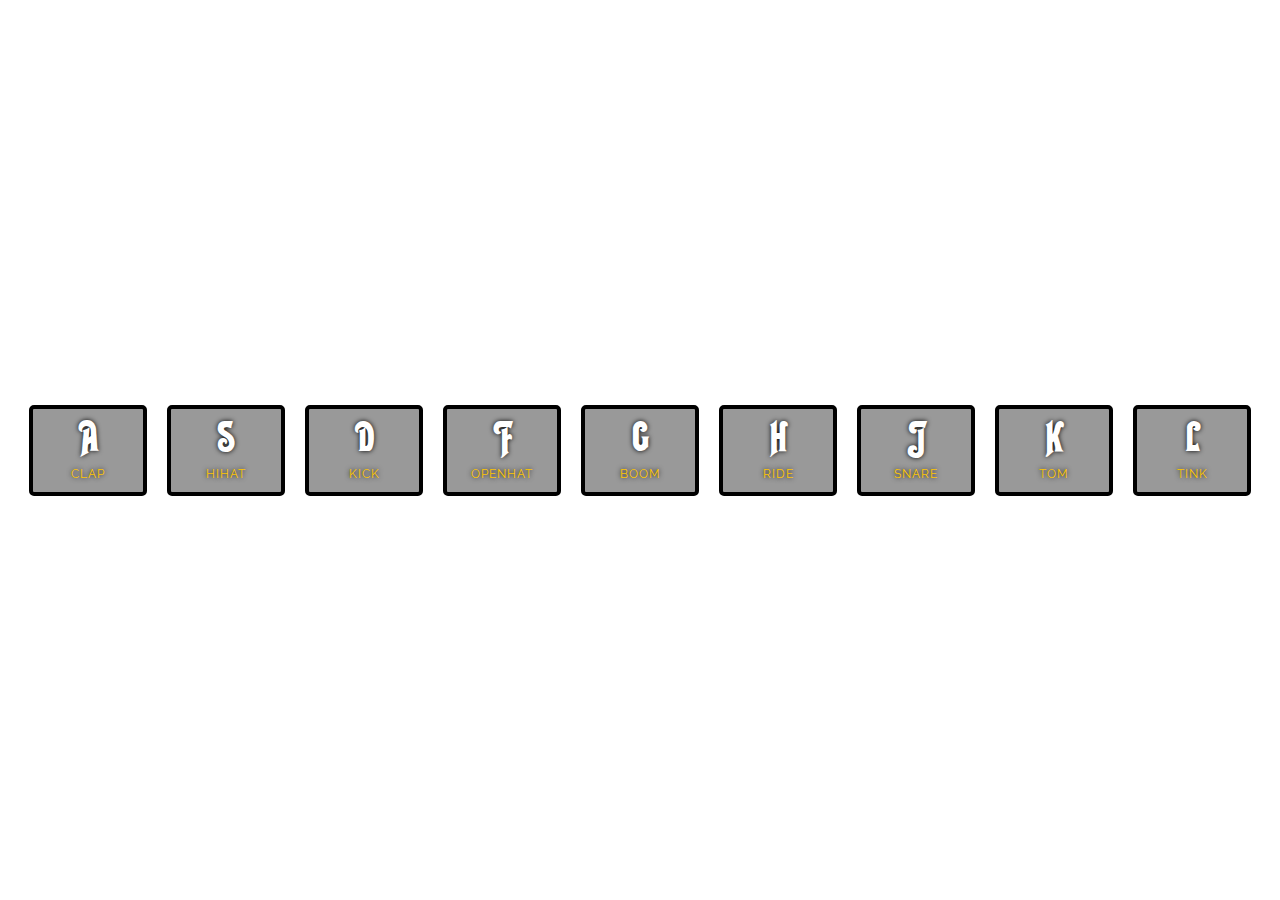
<file: D01/index.html>
<!doctype html>
<html lang="en">
    <head>
        <meta charset="utf-8">
        <title>Neil Peart is God</title>
        <link href="https://fonts.googleapis.com/css?family=Raleway" rel="stylesheet">
        <link rel="stylesheet" href="app.css">
    </head>
    <body>
        <div class="keys">
            <div data-key="65" class="key"><kbd>A</kbd><span class="sound">clap</span></div>
            <div data-key="83" class="key"><kbd>S</kbd><span class="sound">hihat</span></div>
            <div data-key="68" class="key"><kbd>D</kbd><span class="sound">kick</span></div>
            <div data-key="70" class="key"><kbd>F</kbd><span class="sound">openhat</span></div>
            <div data-key="71" class="key"><kbd>G</kbd><span class="sound">boom</span></div>
            <div data-key="72" class="key"><kbd>H</kbd><span class="sound">ride</span></div>
            <div data-key="74" class="key"><kbd>J</kbd><span class="sound">snare</span></div>
            <div data-key="75" class="key"><kbd>K</kbd><span class="sound">tom</span></div>
            <div data-key="76" class="key"><kbd>L</kbd><span class="sound">tink</span></div>
        </div>

        <audio src="sounds/clap.wav" data-key="65"></audio>
        <audio src="sounds/hihat.wav" data-key="83"></audio>
        <audio src="sounds/kick.wav" data-key="68"></audio>
        <audio src="sounds/openhat.wav" data-key="70"></audio>
        <audio src="sounds/boom.wav" data-key="71"></audio>
        <audio src="sounds/ride.wav" data-key="72"></audio>
        <audio src="sounds/snare.wav" data-key="74"></audio>
        <audio src="sounds/tom.wav" data-key="75"></audio>
        <audio src="sounds/tink.wav" data-key="76"></audio>

        <script>
            function playSound(e) {
                const audio = document.querySelector(`audio[data-key="${e.keyCode}"]`);
                const key = document.querySelector(`.key[data-key="${e.keyCode}"]`);
                if(!audio) return;
                audio.currentTime = 0;
                audio.play();
                key.classList.add('playing')
            }

            function removeTransition(e) {
                if (e.propertyName !== 'transform') return;
                this.classList.remove('playing');
            }

            const keys = document.querySelectorAll('.key');
            keys.forEach(key => key.addEventListener('transitionend', removeTransition))
            window.addEventListener('keydown', playSound);
        </script>
    </body>
</html>
</file>
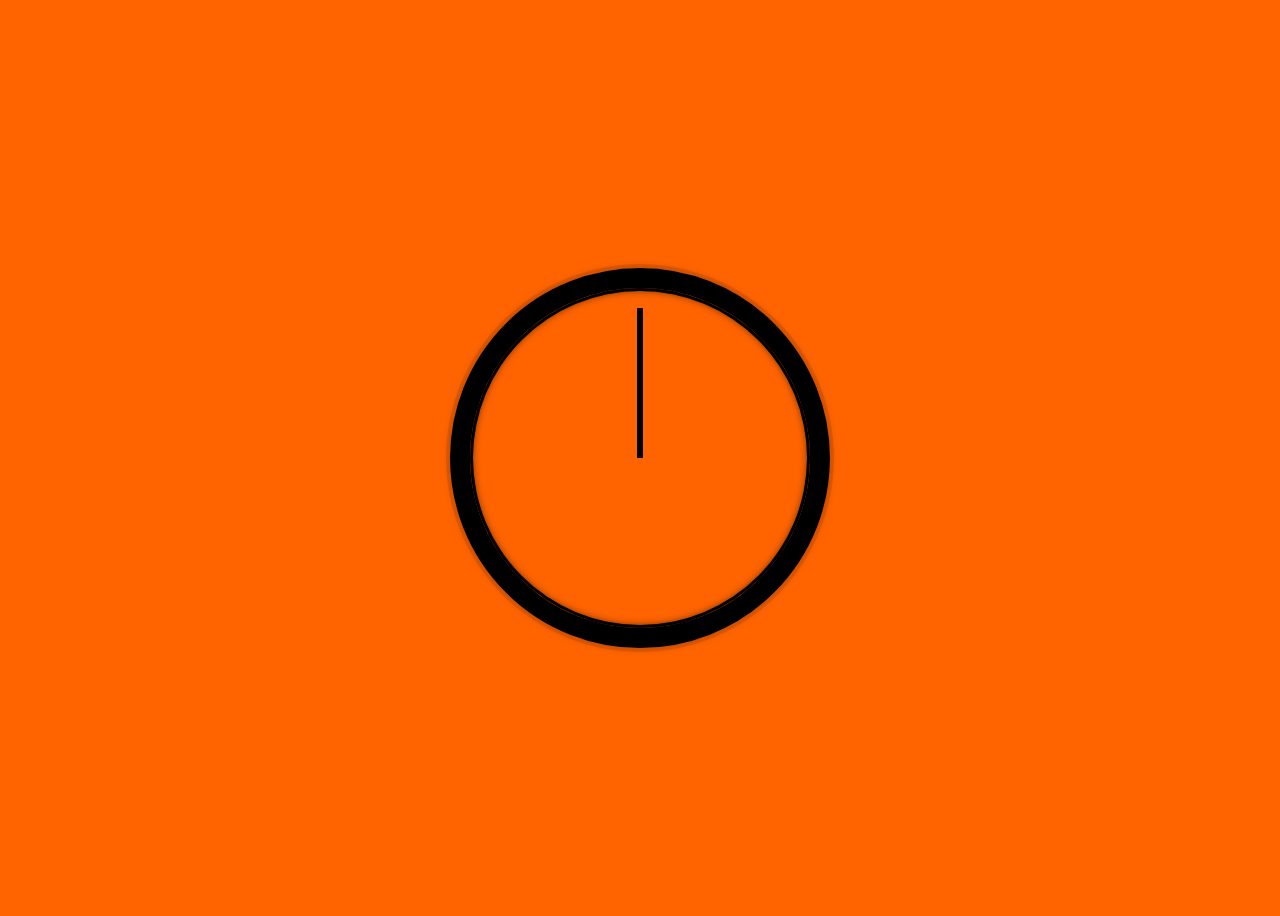
<file: D02/index.html>
<!doctype html>
<html>
    <head>
        <meta charset="utf-8">
        <meta name="description" content="">
        <meta name="viewport" content="width=device-width, initial-scale=1">
        <title>Time</title>
        <link rel="stylesheet" href="css/style.css">
        <link rel="author" href="humans.txt">
    </head>
    <body>
        <div class="clock">
        	<div class="clock-face">
        		<div class="hand second-hand"></div>
        		<div class="hand minute-hand"></div>
        		<div class="hand hour-hand"></div>
        	</div>
        </div>
        <script src="js/main.js"></script>
    </body>
</html>
</file>
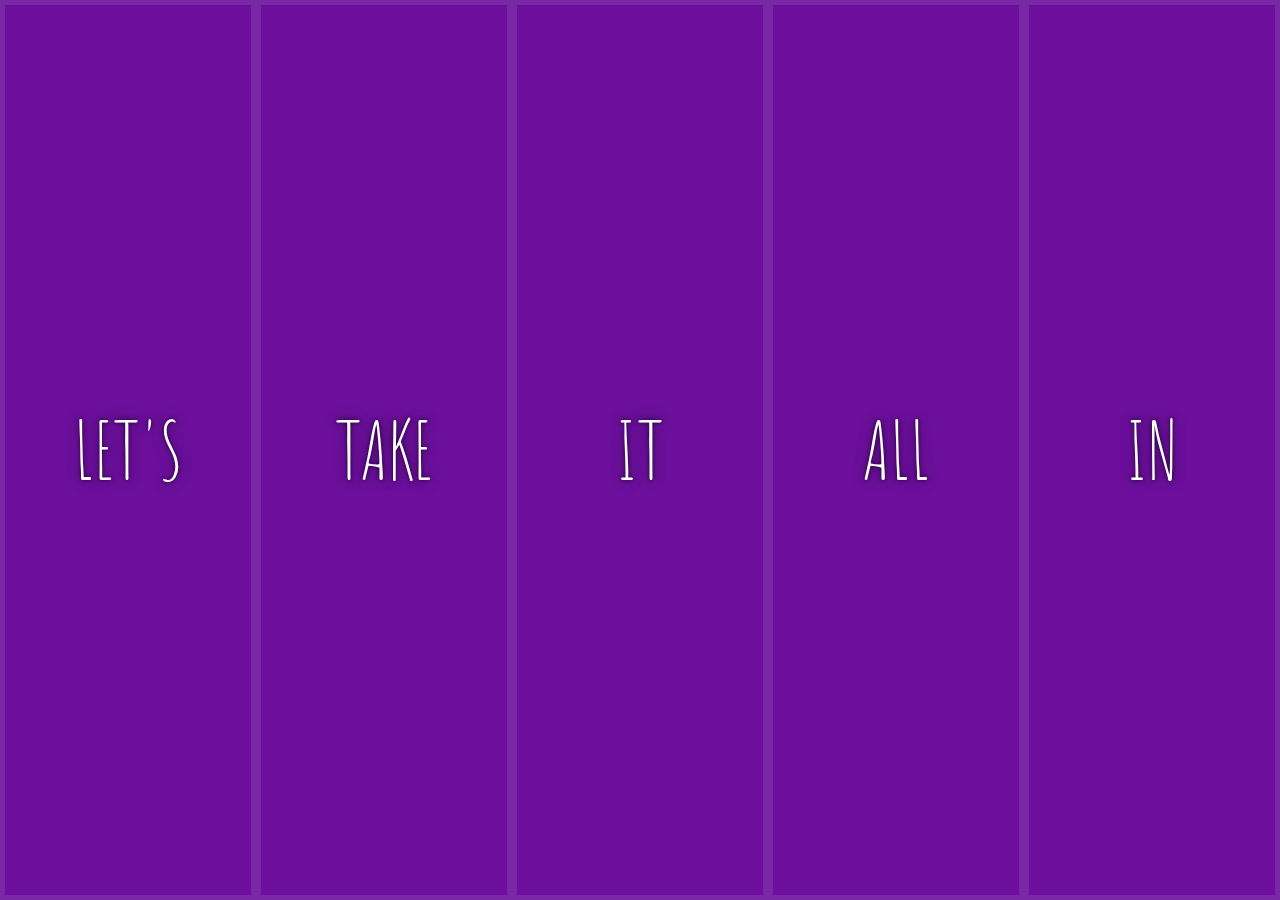
<file: D05/index.html>
<!DOCTYPE html>
<html lang="en">
<head>
  <meta charset="UTF-8">
  <title>Flex Panels 💪</title>
  <link href='https://fonts.googleapis.com/css?family=Amatic+SC' rel='stylesheet' type='text/css'>
</head>
<body>
  <style>
    html {
      box-sizing: border-box;
      background:#ffc600;
      font-family:'helvetica neue';
      font-size: 20px;
      font-weight: 200;
    }
    body {
      margin: 0;
    }
    *, *:before, *:after {
      box-sizing: inherit;
    }

    .panels {
      min-height:100vh;
      overflow: hidden;
      display: flex;
    }

    .panel {
      background:#6B0F9C;
      box-shadow:inset 0 0 0 5px rgba(255,255,255,0.1);
      color:white;
      text-align: center;
      align-items:center;
      /* Safari transitionend event.propertyName === flex */
      /* Chrome + FF transitionend event.propertyName === flex-grow */
      transition:
        font-size 0.7s cubic-bezier(0.61,-0.19, 0.7,-0.11),
        flex 0.7s cubic-bezier(0.61,-0.19, 0.7,-0.11),
        background 0.2s;
      font-size: 20px;
      background-size:cover;
      background-position:center;
      flex: 1;
      justify-content: center;
      align-items: center;
      display: flex;
      flex-direction: column;
    }


    .panel1 { background-image:url(https://source.unsplash.com/gYl-UtwNg_I/1500x1500); }
    .panel2 { background-image:url(https://source.unsplash.com/1CD3fd8kHnE/1500x1500); }
    .panel3 { background-image:url(https://images.unsplash.com/photo-1465188162913-8fb5709d6d57?ixlib=rb-0.3.5&q=80&fm=jpg&crop=faces&cs=tinysrgb&w=1500&h=1500&fit=crop&s=967e8a713a4e395260793fc8c802901d); }
    .panel4 { background-image:url(https://source.unsplash.com/ITjiVXcwVng/1500x1500); }
    .panel5 { background-image:url(https://source.unsplash.com/3MNzGlQM7qs/1500x1500); }

    .panel > * {
      margin:0;
      width: 100%;
      transition:transform 0.5s;
      /*border: 1px solid red;*/
      -webkit-flex: 1 0 auto;
      -ms-flex: 1 0 auto;
      flex: 1 0 auto;
      display: flex;
      justify-content: center;
      align-items: center;
    }

    .panel > *:first-child {
      transform: translateY(-100%);
    }

    .panel.open-active > *:first-child {
      transform: translateY(0%);
    }

    .panel > *:last-child {
      transform: translateY(100%);
    }

    .panel.open-active > *:last-child {
      transform: translateY(0%);
    }

    .panel p {
      text-transform: uppercase;
      font-family: 'Amatic SC', cursive;
      text-shadow:0 0 4px rgba(0, 0, 0, 0.72), 0 0 14px rgba(0, 0, 0, 0.45);
      font-size: 2em;
    }
    .panel p:nth-child(2) {
      font-size: 4em;
    }

    .panel.open {
      font-size:40px;
      flex: 5;
    }

    .cta {
      color:white;
      text-decoration: none;
    }

  </style>


  <div class="panels">
    <div class="panel panel1">
      <p>Hey</p>
      <p>Let's</p>
      <p>Dance</p>
    </div>
    <div class="panel panel2">
      <p>Give</p>
      <p>Take</p>
      <p>Receive</p>
    </div>
    <div class="panel panel3">
      <p>Experience</p>
      <p>It</p>
      <p>Today</p>
    </div>
    <div class="panel panel4">
      <p>Give</p>
      <p>All</p>
      <p>You can</p>
    </div>
    <div class="panel panel5">
      <p>Life</p>
      <p>In</p>
      <p>Motion</p>
    </div>
  </div>

  <script>
const panels = document.querySelectorAll('.panel');

function toggleOpen() {
  this.classList.toggle('open');
}

function toggleOpenActive(e) {
  if(e.propertyName.includes('flex')) {
    this.classList.toggle('open-active');
  }
}

panels.forEach(panel => panel.addEventListener('click', toggleOpen));

panels.forEach(panel => panel.addEventListener('transitionend', toggleOpenActive));

  </script>

  <script id="__bs_script__">//<![CDATA[
      document.write("<script async src='http://HOST:3000/browser-sync/browser-sync-client.js?v=2.18.5'><\/script>".replace("HOST", location.hostname));
  //]]></script>

</body>
</html>
</file>
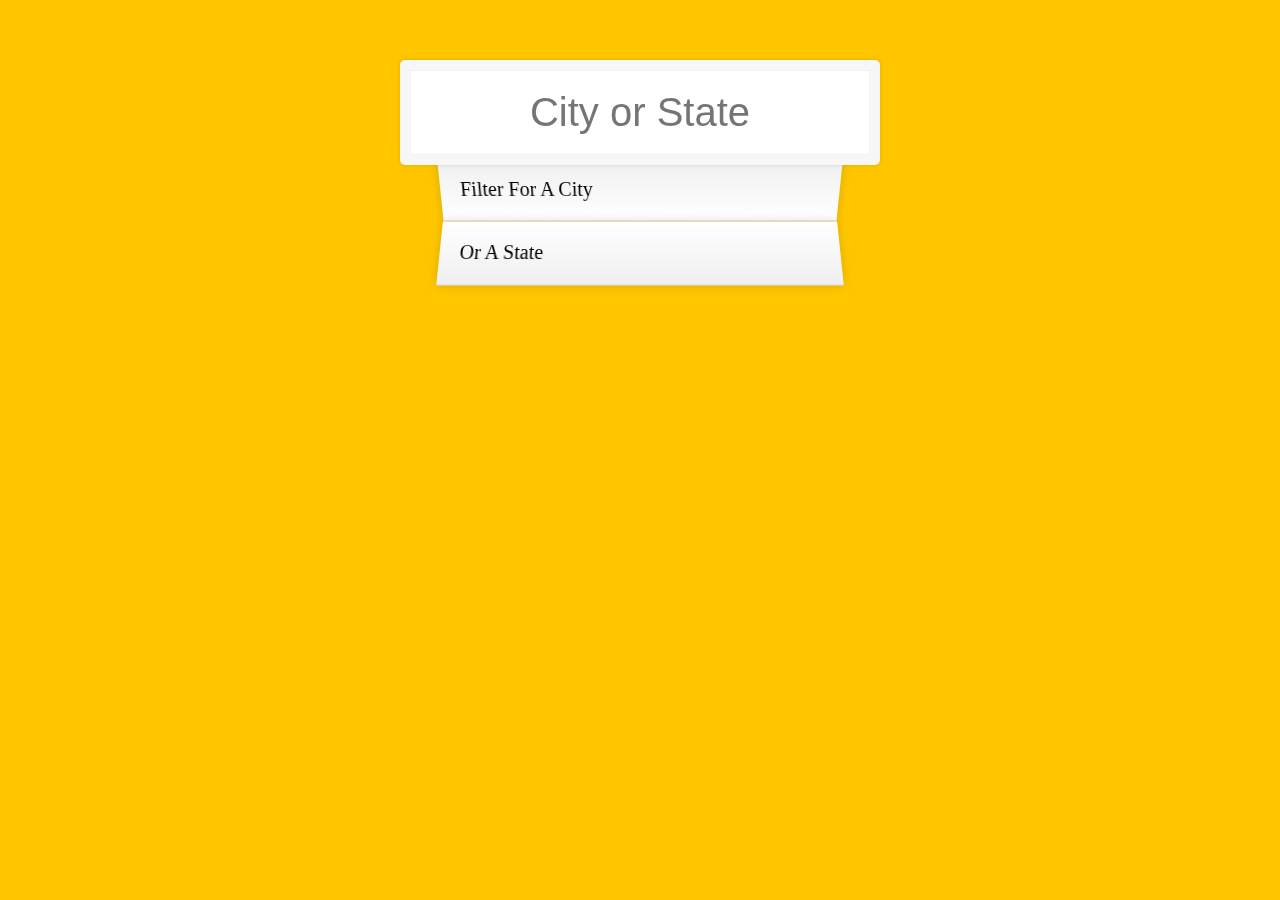
<file: D06/index.html>
<!DOCTYPE html>
<html lang="en">
<head>
  <meta charset="UTF-8">
  <title>Type Ahead 👀</title>
  <link rel="stylesheet" href="style.css">
</head>
<body>

  <form class="search-form">
    <input type="text" class="search" placeholder="City or State">
    <ul class="suggestions">
      <li>Filter for a city</li>
      <li>or a state</li>
    </ul>
  </form>
<script>
const endpoint = 'https://gist.githubusercontent.com/Miserlou/c5cd8364bf9b2420bb29/raw/2bf258763cdddd704f8ffd3ea9a3e81d25e2c6f6/cities.json';

const cities = [];

fetch(endpoint)
.then(blob => blob.json())
.then(data => cities.push(...data));

function findMatches(wordToMatch, cities) {
  return cities.filter(place => {
    // figure out if it matches
    const regex = new RegExp(wordToMatch, 'gi');
    return place.city.match(regex) || place.state.match(regex);;
  });
}

function numberWithCommas(x) {
  return x.toString().replace(/\B(?=(\d{3})+(?!\d))/g, ',');
}

function displayMatches() {
  const matchArray = findMatches(this.value, cities);
  const html = matchArray.map(place => {
    const regex = new RegExp(this.value, 'gi');
    const cityName = place.city.replace(regex, `<span class="hl">${this.value}</span>`);
    const stateName = place.state.replace(regex, `<span class="hl">${this.value}</span>`);
    return `
    <li>
      <span class="name">${cityName}, ${stateName}</span>
      <span class="population">${numberWithCommas(place.population)}</span>
    </li>
    `;
  }).join('');
  suggestions.innerHTML = html;
}

const searchInput = document.querySelector('.search');
const suggestions = document.querySelector('.suggestions');

searchInput.addEventListener('change',displayMatches);
searchInput.addEventListener('keyup',displayMatches);


</script>
  </body>
</html>
</file>
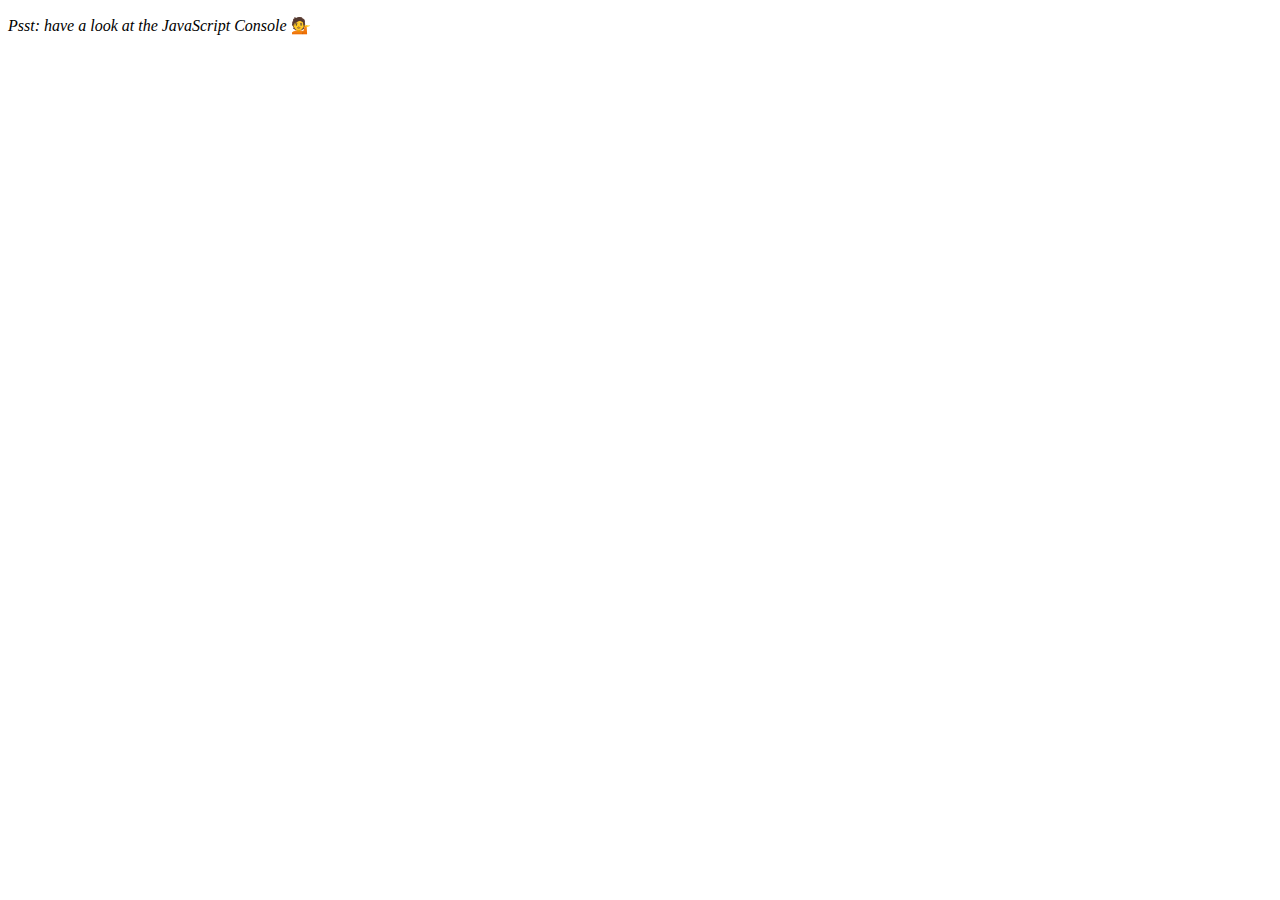
<file: D07/index.html>
<!DOCTYPE html>
<html lang="en">
<head>
  <meta charset="UTF-8">
  <title>Array Cardio 💪💪</title>
</head>
<body>
  <p><em>Psst: have a look at the JavaScript Console</em> 💁</p>
  <script>
    // ## Array Cardio Day 2

    const people = [
      { name: 'Wes', year: 1988 },
      { name: 'Kait', year: 1986 },
      { name: 'Irv', year: 1970 },
      { name: 'Lux', year: 2015 }
    ];

    const comments = [
      { text: 'Love this!', id: 523423 },
      { text: 'Super good', id: 823423 },
      { text: 'You are the best', id: 2039842 },
      { text: 'Ramen is my fav food ever', id: 123523 },
      { text: 'Nice Nice Nice!', id: 542328 }
    ];

    // Some and Every Checks
    // Array.prototype.some() // is at least one person 19?
    const isAdult = people.some(person => (new Date().getFullYear()) - person.year >= 19 );
    console.log(isAdult);

    // Array.prototype.every() // is everyone 19?
    const allAdults = people.every(person => (new Date().getFullYear()) - person.year >= 19 );
    console.log(allAdults);

    // Array.prototype.find()
    // Find is like filter, but instead returns just the one you are looking for
    // find the comment with the ID of 823423
    const comment = comments.find(comment => comment.id === 823423);
    console.log(comment);

    // Array.prototype.findIndex()
    // Find the comment with this ID
    // delete the comment with the ID of 823423
    const index = comments.findIndex(comment => comment.id === 823423);
    comments.splice(index, 1);

  </script>
</body>
</html>
</file>
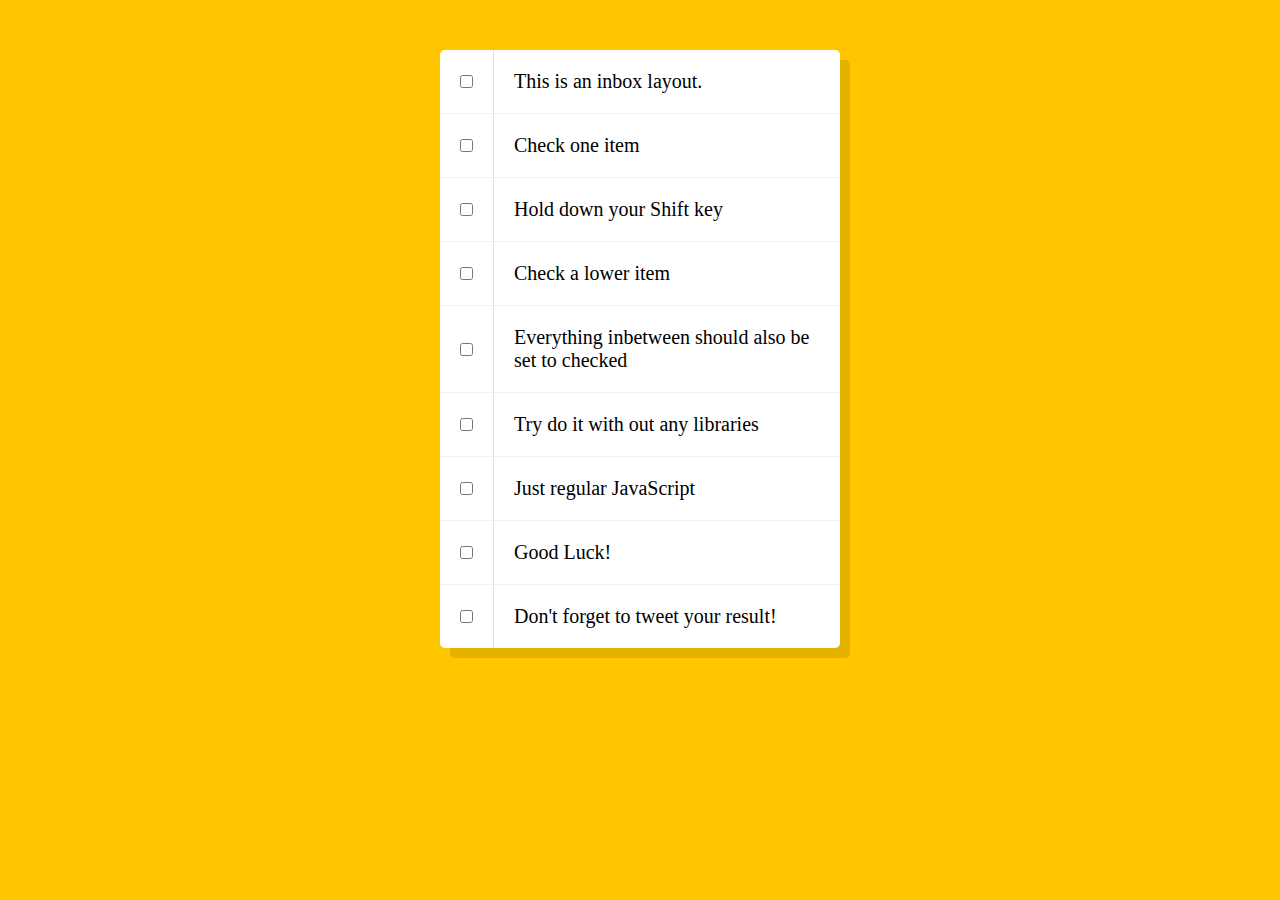
<file: D10/index.html>
<!DOCTYPE html>
<html lang="en">
<head>
  <meta charset="UTF-8">
  <title>Document</title>
</head>
<body>
  <style>

    html {
      font-family: sans-serif;
      background:#ffc600;
    }

    .inbox {
      max-width:400px;
      margin:50px auto;
      background:white;
      border-radius:5px;
      box-shadow:10px 10px 0 rgba(0,0,0,0.1);
    }

    .item {
      display:flex;
      align-items:center;
      border-bottom: 1px solid #F1F1F1;
    }

    .item:last-child {
      border-bottom:0;
    }


    input:checked + p {
      background:#F9F9F9;
      text-decoration: line-through;
    }

    input[type="checkbox"] {
      margin:20px;
    }

    p {
      margin:0;
      padding:20px;
      transition:background 0.2s;
      flex:1;
      font-family:'helvetica neue';
      font-size: 20px;
      font-weight: 200;
      border-left: 1px solid #D1E2FF;
    }

    .details {
      text-align: center;
      font-size: 15px;
    }


  </style>
   <!--
   The following is a common layout you would see in an email client.

   When a user clicks a checkbox, holds Shift, and then clicks another checkbox a few rows down, all the checkboxes inbetween those two checkboxes should be checked.

  -->
  <div class="inbox">
    <div class="item">
      <input type="checkbox">
      <p>This is an inbox layout.</p>
    </div>
    <div class="item">
      <input type="checkbox">
      <p>Check one item</p>
    </div>
    <div class="item">
      <input type="checkbox">
      <p>Hold down your Shift key</p>
    </div>
    <div class="item">
      <input type="checkbox">
      <p>Check a lower item</p>
    </div>
    <div class="item">
      <input type="checkbox">
      <p>Everything inbetween should also be set to checked</p>
    </div>
    <div class="item">
      <input type="checkbox">
      <p>Try do it with out any libraries</p>
    </div>
    <div class="item">
      <input type="checkbox">
      <p>Just regular JavaScript</p>
    </div>
    <div class="item">
      <input type="checkbox">
      <p>Good Luck!</p>
    </div>
    <div class="item">
      <input type="checkbox">
      <p>Don't forget to tweet your result!</p>
    </div>
  </div>

<script>
const items = Array.from(document.querySelectorAll('input'));
let checkStatus = [];
console.clear();

let checkBoxesArrGen = function(e) {
  checkStatus = [];
  items.forEach((item) => {
    checkStatus.push(item.checked);
  });

  checkStatus = checkStatus.map((checkbox, n) => {
    if (checkbox === true) {
      return n;
    }
    return -1;
  });

  checkStatus = checkStatus.filter((c) => {
    if (c !== -1) return c;
  });

  if (checkStatus.length >= 2 && e.shiftKey) {
    let max = Math.max.apply(null, checkStatus);
    let min = Math.min.apply(null, checkStatus);

    items.forEach((item, n) => {
      if (n >= min && n <= max) {
        item.checked = true;
      }
    });

  }
}

items.forEach((item) => {
  item.addEventListener('click', checkBoxesArrGen);
});

</script>
</body>
</html>
</file>
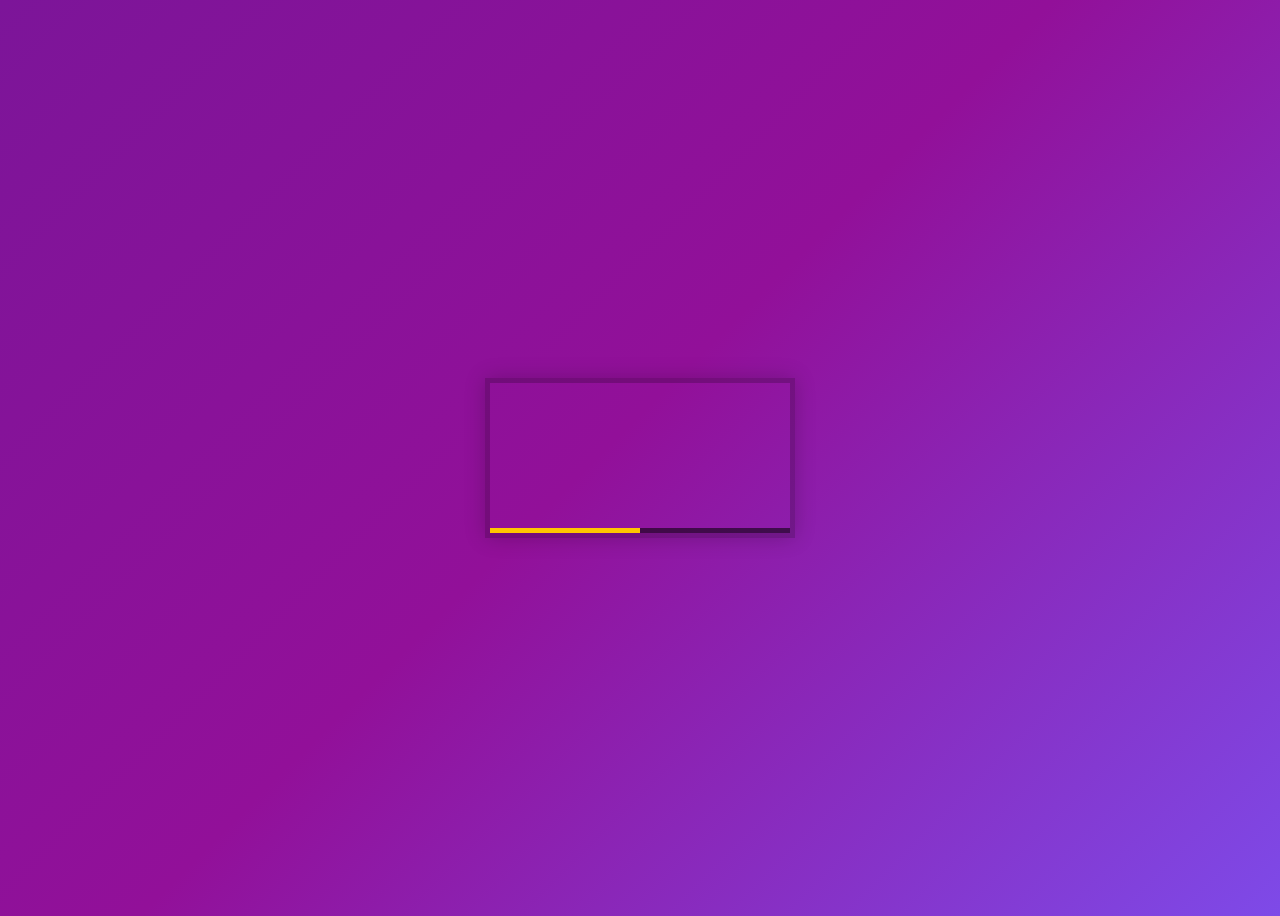
<file: D11/index.html>
<!DOCTYPE html>
<html lang="en">
<head>
  <meta charset="UTF-8">
  <title>HTML Video Player</title>
  <link rel="stylesheet" href="style.css">
</head>
<body>

   <div class="player">
     <video class="player__video viewer" src="https://player.vimeo.com/external/194837908.sd.mp4?s=c350076905b78c67f74d7ee39fdb4fef01d12420&profile_id=164"></video>

     <div class="player__controls">
       <div class="progress">
        <div class="progress__filled"></div>
       </div>
       <button class="player__button toggle" title="Toggle Play">►</button>
       <input type="range" name="volume" class="player__slider" min=0 max="1" step="0.05" value="1">
       <input type="range" name="playbackRate" class="player__slider" min="0.5" max="2" step="0.1" value="1">
       <button data-skip="-10" class="player__button">« 10s</button>
       <button data-skip="25" class="player__button">25s »</button>
       <button class="player__button fullscreen">FS</button>
     </div>
   </div>

  <script src="scripts.js"></script>
</body>
</html>
</file>
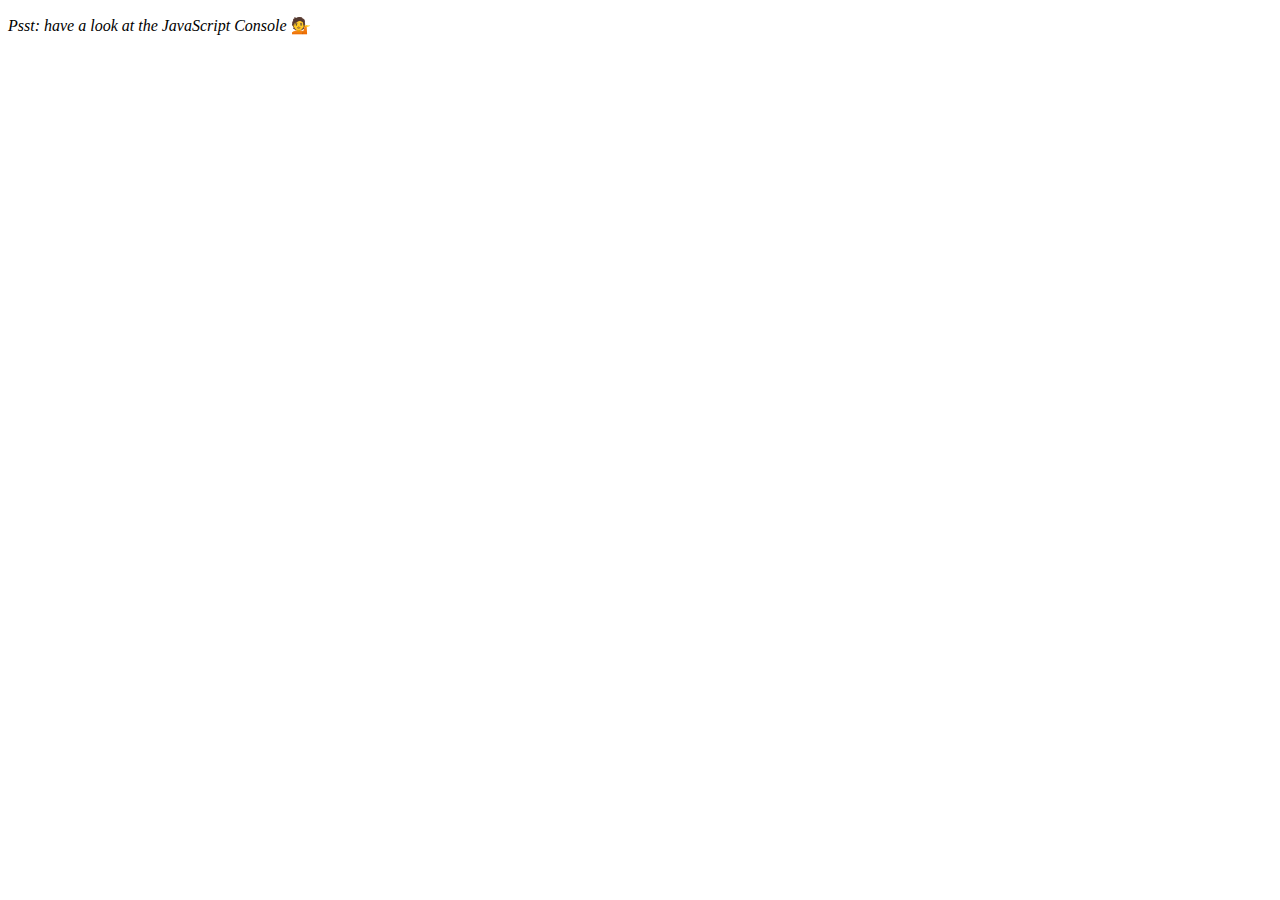
<file: D04/index-START.html>
<!DOCTYPE html>
<html lang="en">
<head>
  <meta charset="UTF-8">
  <title>Array Cardio 💪</title>
</head>
<body>
  <p><em>Psst: have a look at the JavaScript Console</em> 💁</p>
  <script>
    // Get your shorts on - this is an array workout!
    // ## Array Cardio Day 1

    // Some data we can work with

    const inventors = [
      { first: 'Albert', last: 'Einstein', year: 1879, passed: 1955 },
      { first: 'Isaac', last: 'Newton', year: 1643, passed: 1727 },
      { first: 'Galileo', last: 'Galilei', year: 1564, passed: 1642 },
      { first: 'Marie', last: 'Curie', year: 1867, passed: 1934 },
      { first: 'Johannes', last: 'Kepler', year: 1571, passed: 1630 },
      { first: 'Nicolaus', last: 'Copernicus', year: 1473, passed: 1543 },
      { first: 'Max', last: 'Planck', year: 1858, passed: 1947 },
      { first: 'Katherine', last: 'Blodgett', year: 1898, passed: 1979 },
      { first: 'Ada', last: 'Lovelace', year: 1815, passed: 1852 },
      { first: 'Sarah E.', last: 'Goode', year: 1855, passed: 1905 },
      { first: 'Lise', last: 'Meitner', year: 1878, passed: 1968 },
      { first: 'Hanna', last: 'Hammarström', year: 1829, passed: 1909 }
    ];

    const flavours = ['Chocolate Chip', 'Kulfi', 'Caramel Praline', 'Chocolate', 'Burnt Caramel', 'Pistachio', 'Rose', 'Sweet Coconut', 'Lemon Cookie', 'Toffeeness', 'Toasted Almond', 'Black Raspberry Crunch', 'Chocolate Brownies', 'Pistachio Almond', 'Strawberry', 'Lavender Honey', 'Lychee', 'Peach', 'Black Walnut', 'Birthday Cake', 'Mexican Chocolate', 'Mocha Almond Fudge', 'Raspberry'];

    const people = ['Beck, Glenn', 'Becker, Carl', 'Beckett, Samuel', 'Beddoes, Mick', 'Beecher, Henry', 'Beethoven, Ludwig', 'Begin, Menachem', 'Belloc, Hilaire', 'Bellow, Saul', 'Benchley, Robert', 'Benenson, Peter', 'Ben-Gurion, David', 'Benjamin, Walter', 'Benn, Tony', 'Bennington, Chester', 'Benson, Leana', 'Bent, Silas', 'Bentsen, Lloyd', 'Berger, Ric', 'Bergman, Ingmar', 'Berio, Luciano', 'Berle, Milton', 'Berlin, Irving', 'Berne, Eric', 'Bernhard, Sandra', 'Berra, Yogi', 'Berry, Halle', 'Berry, Wendell', 'Bethea, Erin', 'Bevan, Aneurin', 'Bevel, Ken', 'Biden, Joseph', 'Bierce, Ambrose', 'Biko, Steve', 'Billings, Josh', 'Biondo, Frank', 'Birrell, Augustine', 'Black Elk', 'Blair, Robert', 'Blair, Tony', 'Blake, William'];

    // Array.prototype.filter()
    // 1. Filter the list of inventors for those who were born in the 1500's
    const fifteen = inventors.filter(inventor => inventor.year >= 1500 && inventor.year <= 1599);
    console.table(fifteen);

    // Array.prototype.map()
    // 2. Give us an array of the inventors' first and last names
    const fullName = inventors.map(inventor => `${inventor.first} ${inventor.last}`);
    console.log(fullName);

    // Array.prototype.sort()
    // 3. Sort the inventors by birthdate, oldest to youngest
    // const ordered = inventors.sort(function(a, b) {
    // 	if(a.year > b.year) {
    // 		return 1;
    // 	} else {
    // 		return -1;
    // 	}
    // });
    // console.table(ordered);

    const ordered = inventors.sort((a, b) => a.year > b.year ? 1 : -1);
    console.table(ordered);


    // Array.prototype.reduce()
    // 4. How many years did all the inventors live?
    const totalYears = inventors.reduce((total, inventor) => {
    	return total + (inventor.passed - inventor.year);
    }, 0);
    console.log(totalYears);

    // 5. Sort the inventors by years lived
    const oldest = inventors.sort(function (a,b) {
    	const lastGuy = a.passed - a.year;
    	const nextGuy = b.passed - b.year;
    	return lastGuy > nextGuy ? -1 : 1;
    });
    console.table(oldest);

    // 6. create a list of Boulevards in Paris that contain 'de' anywhere in the name
    // https://en.wikipedia.org/wiki/Category:Boulevards_in_Paris
    // const category = document.querySelector('.mw-category');
    // const links = Array.from(category.querySelectorAll('a'));

    // const de = links
    // 			.map(link => link.textContent)
    // 			.filter(streetName => streetName.includes('de'));


    // 7. sort Exercise
    // Sort the people alphabetically by last name
    const alpha = people.sort((lastOne, firstOne) => {
    	const [aLast, aFirst] = lastOne.split(', ');
    	const [bLast, bFirst] = firstOne.split(', ');
    	return aLast > bLast ? 1 : -1;
    });
    console.table(alpha)


    // 8. Reduce Exercise
    // Sum up the instances of each of these
    const data = ['car', 'car', 'truck', 'truck', 'bike', 'walk', 'car', 'van', 'bike', 'walk', 'car', 'van', 'car', 'truck' ];

    const transportation = data.reduce((obj, item) => {
    	if (!obj[item]) {
    		obj[item] = 0;
    	}

    	obj[item]++
    	return obj
    }, {});

    console.log(transportation);
  </script>
</body>
</html>
</file>
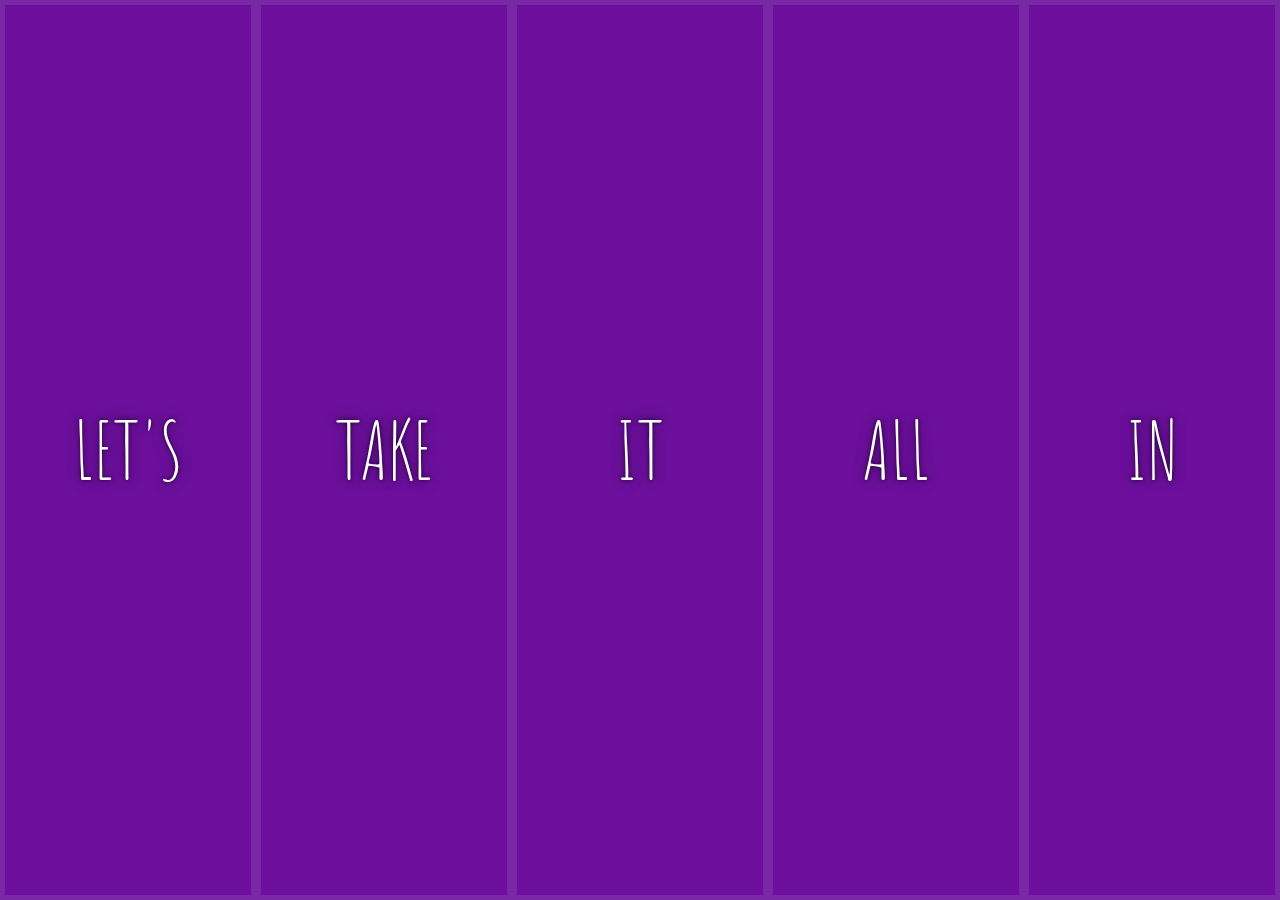
<file: D05/index-FINISHED.html>
<!DOCTYPE html>
<html lang="en">
<head>
  <meta charset="UTF-8">
  <title>Flex Panels 💪</title>
  <link href='https://fonts.googleapis.com/css?family=Amatic+SC' rel='stylesheet' type='text/css'>
</head>
<body>
  <style>
    html {
      box-sizing: border-box;
      background:#ffc600;
      font-family:'helvetica neue';
      font-size: 20px;
      font-weight: 200;
    }
    body {
      margin: 0;
    }
    *, *:before, *:after {
      box-sizing: inherit;
    }

    .panels {
      min-height:100vh;
      overflow: hidden;
      display: flex;
    }

    .panel {
      background:#6B0F9C;
      box-shadow:inset 0 0 0 5px rgba(255,255,255,0.1);
      color:white;
      text-align: center;
      align-items:center;
      /* Safari transitionend event.propertyName === flex */
      /* Chrome + FF transitionend event.propertyName === flex-grow */
      transition:
        font-size 0.7s cubic-bezier(0.61,-0.19, 0.7,-0.11),
        flex 0.7s cubic-bezier(0.61,-0.19, 0.7,-0.11),
        background 0.2s;
      font-size: 20px;
      background-size:cover;
      background-position:center;
      flex: 1;
      justify-content: center;
      display: flex;
      flex-direction: column;
    }


    .panel1 { background-image:url(https://source.unsplash.com/gYl-UtwNg_I/1500x1500); }
    .panel2 { background-image:url(https://source.unsplash.com/1CD3fd8kHnE/1500x1500); }
    .panel3 { background-image:url(https://images.unsplash.com/photo-1465188162913-8fb5709d6d57?ixlib=rb-0.3.5&q=80&fm=jpg&crop=faces&cs=tinysrgb&w=1500&h=1500&fit=crop&s=967e8a713a4e395260793fc8c802901d); }
    .panel4 { background-image:url(https://source.unsplash.com/ITjiVXcwVng/1500x1500); }
    .panel5 { background-image:url(https://source.unsplash.com/3MNzGlQM7qs/1500x1500); }

    /* Flex Items */
    .panel > * {
      margin:0;
      width: 100%;
      transition:transform 0.5s;
      flex: 1 0 auto;
      display:flex;
      justify-content: center;
      align-items: center;
    }

    .panel > *:first-child { transform: translateY(-100%); }
    .panel.open-active > *:first-child { transform: translateY(0); }
    .panel > *:last-child { transform: translateY(100%); }
    .panel.open-active > *:last-child { transform: translateY(0); }

    .panel p {
      text-transform: uppercase;
      font-family: 'Amatic SC', cursive;
      text-shadow:0 0 4px rgba(0, 0, 0, 0.72), 0 0 14px rgba(0, 0, 0, 0.45);
      font-size: 2em;
    }
    .panel p:nth-child(2) {
      font-size: 4em;
    }

    .panel.open {
      flex: 5;
      font-size:40px;
    }

    .cta {
      color:white;
      text-decoration: none;
    }

  </style>


  <div class="panels">
    <div class="panel panel1">
      <p>Hey</p>
      <p>Let's</p>
      <p>Dance</p>
    </div>
    <div class="panel panel2">
      <p>Give</p>
      <p>Take</p>
      <p>Receive</p>
    </div>
    <div class="panel panel3">
      <p>Experience</p>
      <p>It</p>
      <p>Today</p>
    </div>
    <div class="panel panel4">
      <p>Give</p>
      <p>All</p>
      <p>You can</p>
    </div>
    <div class="panel panel5">
      <p>Life</p>
      <p>In</p>
      <p>Motion</p>
    </div>
  </div>

  <script>
    const panels = document.querySelectorAll('.panel');

    function toggleOpen() {
      console.log('Hello');
      this.classList.toggle('open');
    }

    function toggleActive(e) {
      console.log(e.propertyName);
      if (e.propertyName.includes('flex')) {
        this.classList.toggle('open-active');
      }
    }

    panels.forEach(panel => panel.addEventListener('click', toggleOpen));
    panels.forEach(panel => panel.addEventListener('transitionend', toggleActive));
  </script>

</body>
</html>
</file>
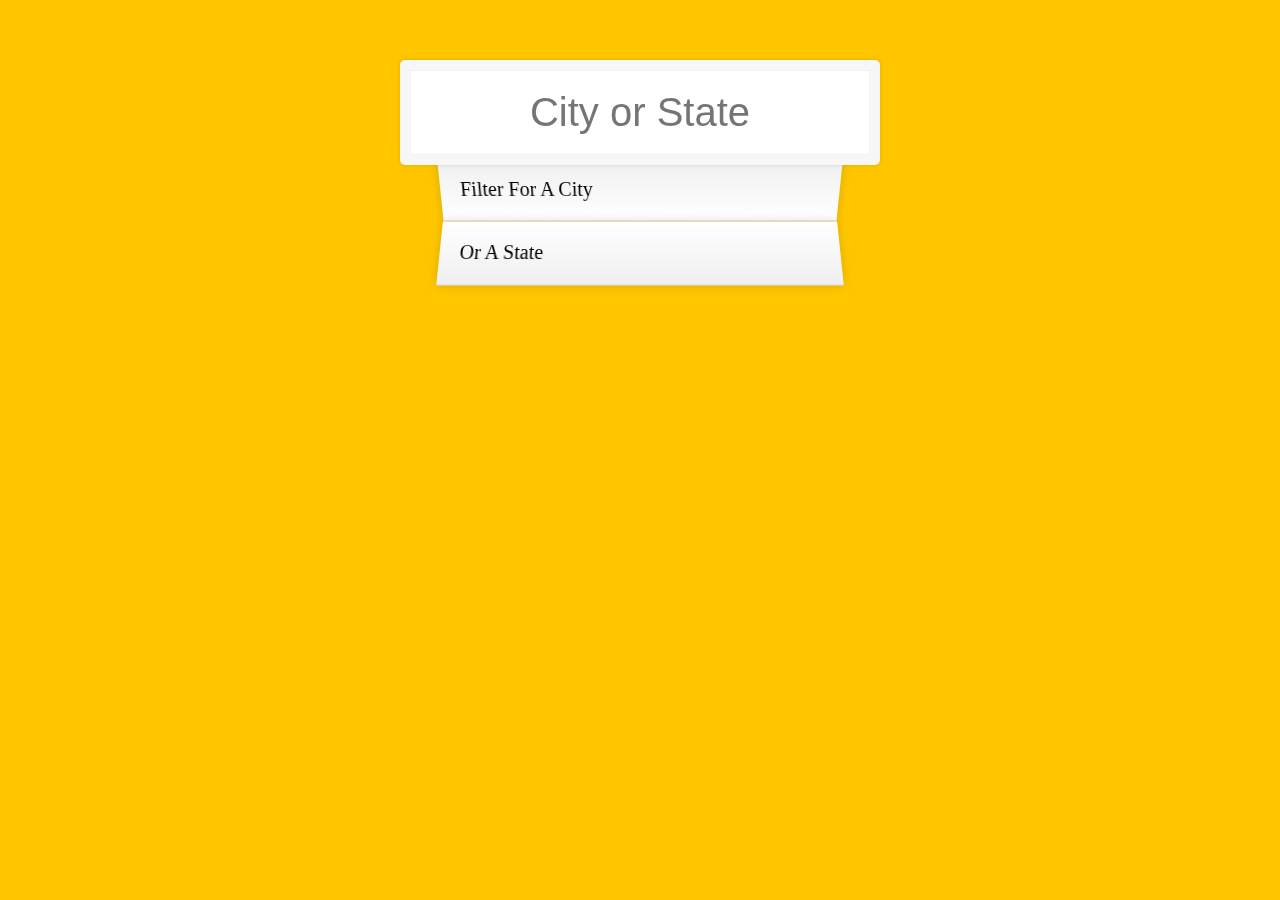
<file: D06/index-FINISHED.html>
<!DOCTYPE html>
<html lang="en">
<head>
  <meta charset="UTF-8">
  <title>Type Ahead 👀</title>
  <link rel="stylesheet" href="style.css">
</head>
<body>

  <form class="search-form">
    <input type="text" class="search" placeholder="City or State">
    <ul class="suggestions">
      <li>Filter for a city</li>
      <li>or a state</li>
    </ul>
  </form>
<script>
const endpoint = 'https://gist.githubusercontent.com/Miserlou/c5cd8364bf9b2420bb29/raw/2bf258763cdddd704f8ffd3ea9a3e81d25e2c6f6/cities.json';

const cities = [];
fetch(endpoint)
  .then(blob => blob.json())
  .then(data => cities.push(...data));

function findMatches(wordToMatch, cities) {
  return cities.filter(place => {
    // here we need to figure out if the city or state matches what was searched
    const regex = new RegExp(wordToMatch, 'gi');
    return place.city.match(regex) || place.state.match(regex)
  });
}

function numberWithCommas(x) {
  return x.toString().replace(/\B(?=(\d{3})+(?!\d))/g, ',');
}

function displayMatches() {
  const matchArray = findMatches(this.value, cities);
  const html = matchArray.map(place => {
    const regex = new RegExp(this.value, 'gi');
    const cityName = place.city.replace(regex, `<span class="hl">${this.value}</span>`);
    const stateName = place.state.replace(regex, `<span class="hl">${this.value}</span>`);
    return `
      <li>
        <span class="name">${cityName}, ${stateName}</span>
        <span class="population">${numberWithCommas(place.population)}</span>
      </li>
    `;
  }).join('');
  suggestions.innerHTML = html;
}

const searchInput = document.querySelector('.search');
const suggestions = document.querySelector('.suggestions');

searchInput.addEventListener('change', displayMatches);
searchInput.addEventListener('keyup', displayMatches);

</script>
  </body>
</html>
</file>
<file: D01/app.css>
@font-face {
  font-family: 'Working Man';
  src: url("./rushfonts/WorkingMan.eot"); /* EOT file for IE */
  src: local('Working Man'),
  url('./rushfonts/WorkingMan.ttf') format('truetype');  /* TTF file for CSS3 browsers */
}


html {
  font-size: 10px;
  background:url(http://i.imgur.com/ui4VTFK.jpg) top center;
  background-size: cover;
}
body,html {
  margin: 0;
  padding: 0;
  font-family: 'Raleway', sans-serif;
  /*font-family: 'Working Man';*/
}
.keys {
  display:flex;
  flex:1;
  min-height:100vh;
  align-items: center;
  justify-content: center;
}
.playing {
  transform:scale(1.1);
  border-color: #ff6400;
  box-shadow: 0 0 10px #ff6400
}
.key {
  border:4px solid black;
  border-radius:5px;
  margin:1rem;
  font-size: 1.5rem;
  padding:1rem .5rem;
  transition:all .07s;
  width:100px;
  text-align: center;
  color:white;
  background:rgba(0,0,0,0.4);
  text-shadow:0 0 5px black;
}

kbd {
  font-family: 'Working Man', sans-serif;
  display: block;
  font-size: 40px;
}
.sound {
  font-size: 1.2rem;
  text-transform: uppercase;
  letter-spacing: 1px;
  color:#ffc600;
}
</file>
<file: D02/css/style.css>
html {
      background-color: #ff6400;
      /*background-size:cover;*/
      font-family:'helvetica neue';
      text-align: center;
      font-size: 10px;
    }


    body {
      font-size: 2rem;
      display:flex;
      flex:1;
      min-height: 100vh;
      align-items: center;
    }

    .clock {
      width: 30rem;
      height: 30rem;
      border:20px solid black;
      border-radius:50%;
      margin:50px auto;
      position: relative;
      padding:2rem;
      box-shadow:
        0 0 0 4px rgba(0,0,0,0.1),
        inset 0 0 0 3px black,
        inset 0 0 10px black,
        0 0 10px rgba(0,0,0,0.2);
    }

    .clock-face {
      position: relative;
      width: 100%;
      height: 100%;
      transform: translateY(-3px); /* account for the height of the clock hands */
    }

    .hand {
	  width:50%;
      height:6px;
      background:black;
      position: absolute;
      top:50%;
	  transform:rotate(90deg);
	  transform-origin:100%;
	  transition:all 0.2s;
	  transition-timing-function:cubic-bezier(.4,2.08,.55,.44);
    }

    .hour-hand {
    	width: calc(50% - 17%);
    	margin-left: 17%;
    }

/*    .second-hand {
    	width: 50%;
    	transform-origin:90%;
    	margin-left: 5.2%;
    	transform: rotate(450deg);
    }*/
</file>
<file: D06/style.css>
html {
      box-sizing: border-box;
      background:#ffc600;
      font-family:'helvetica neue';
      font-size: 20px;
      font-weight: 200;
    }
    *, *:before, *:after {
      box-sizing: inherit;
    }
    input {
      width: 100%;
      padding:20px;
    }

    .search-form {
      max-width:400px;
      margin:50px auto;
    }

    input.search {
      margin: 0;
      text-align: center;
      outline:0;
      border: 10px solid #F7F7F7;
      width: 120%;
      left: -10%;
      position: relative;
      top: 10px;
      z-index: 2;
      border-radius: 5px;
      font-size: 40px;
      box-shadow: 0 0 5px rgba(0, 0, 0, 0.12), inset 0 0 2px rgba(0, 0, 0, 0.19);
    }


    .suggestions {
      margin: 0;
      padding: 0;
      position: relative;
      /*perspective:20px;*/
    }
    .suggestions li {
      background:white;
      list-style: none;
      border-bottom: 1px solid #D8D8D8;
      box-shadow: 0 0 10px rgba(0, 0, 0, 0.14);
      margin:0;
      padding:20px;
      transition:background 0.2s;
      display:flex;
      justify-content:space-between;
      text-transform: capitalize;
    }

    .suggestions li:nth-child(even) {
      transform: perspective(100px) rotateX(3deg) translateY(2px) scale(1.001);
      background: linear-gradient(to bottom,  #ffffff 0%,#EFEFEF 100%);
    }
    .suggestions li:nth-child(odd) {
      transform: perspective(100px) rotateX(-3deg) translateY(3px);
      background: linear-gradient(to top,  #ffffff 0%,#EFEFEF 100%);
    }

    span.population {
      font-size: 15px;
    }


    .details {
      text-align: center;
      font-size: 15px;
    }

    .hl {
      background:#ffc600;
    }

    .love {
      text-align: center;
    }

    a {
      color:black;
      background:rgba(0,0,0,0.1);
      text-decoration: none;
    }
</file>
<file: D11/style.css>
html {
  box-sizing: border-box;
}

*, *:before, *:after {
  box-sizing: inherit;
}

body {
  padding: 0;
  display:flex;
  background:#7A419B;
  min-height:100vh;
  background: linear-gradient(135deg, #7c1599 0%,#921099 48%,#7e4ae8 100%);
  background-size:cover;
  align-items: center;
  justify-content: center;
}

.player {
  max-width:750px;
  border:5px solid rgba(0,0,0,0.2);
  box-shadow:0 0 20px rgba(0,0,0,0.2);
  position: relative;
  font-size: 0;
  overflow: hidden;
}

.player__video {
  width: 100%;
}

.player__button {
  background:none;
  border:0;
  line-height:1;
  color:white;
  text-align: center;
  outline:0;
  padding: 0;
  cursor:pointer;
  max-width:50px;
}

.player__button:focus {
  border-color: #ffc600;
}

.player__slider {
  width:10px;
  height:30px;
}

.player__controls {
  display:flex;
  position: absolute;
  bottom:0;
  width: 100%;
  transform: translateY(100%) translateY(-5px);
  transition:all .3s;
  flex-wrap:wrap;
  background:rgba(0,0,0,0.1);
}

.player:hover .player__controls {
  transform: translateY(0);
}

.player:hover .progress {
  height:15px;
}

.player__controls > * {
  flex:1;
}

.progress {
  flex:10;
  position: relative;
  display:flex;
  flex-basis:100%;
  height:5px;
  transition:height 0.3s;
  background:rgba(0,0,0,0.5);
  cursor:ew-resize;
}

.progress__filled {
  width:50%;
  background:#ffc600;
  flex:0;
  flex-basis:50%;
}

/* unholy css to style input type="range" */

input[type=range] {
  -webkit-appearance: none;
  background:transparent;
  width: 100%;
  margin: 0 5px;
}
input[type=range]:focus {
  outline: none;
}
input[type=range]::-webkit-slider-runnable-track {
  width: 100%;
  height: 8.4px;
  cursor: pointer;
  box-shadow: 1px 1px 1px rgba(0, 0, 0, 0), 0 0 1px rgba(13, 13, 13, 0);
  background: rgba(255,255,255,0.8);
  border-radius: 1.3px;
  border: 0.2px solid rgba(1, 1, 1, 0);
}
input[type=range]::-webkit-slider-thumb {
  box-shadow: 0 0 0 rgba(0, 0, 0, 0), 0 0 0 rgba(13, 13, 13, 0);
  height: 15px;
  width: 15px;
  border-radius: 50px;
  background: #ffc600;
  cursor: pointer;
  -webkit-appearance: none;
  margin-top: -3.5px;
  box-shadow:0 0 2px rgba(0,0,0,0.2);
}
input[type=range]:focus::-wefbkit-slider-runnable-track {
  background: #bada55;
}
input[type=range]::-moz-range-track {
  width: 100%;
  height: 8.4px;
  cursor: pointer;
  box-shadow: 1px 1px 1px rgba(0, 0, 0, 0), 0 0 1px rgba(13, 13, 13, 0);
  background: #ffffff;
  border-radius: 1.3px;
  border: 0.2px solid rgba(1, 1, 1, 0);
}
input[type=range]::-moz-range-thumb {
  box-shadow: 0 0 0 rgba(0, 0, 0, 0), 0 0 0 rgba(13, 13, 13, 0);
  height: 15px;
  width: 15px;
  border-radius: 50px;
  background: #ffc600;
  cursor: pointer;
}
</file>
